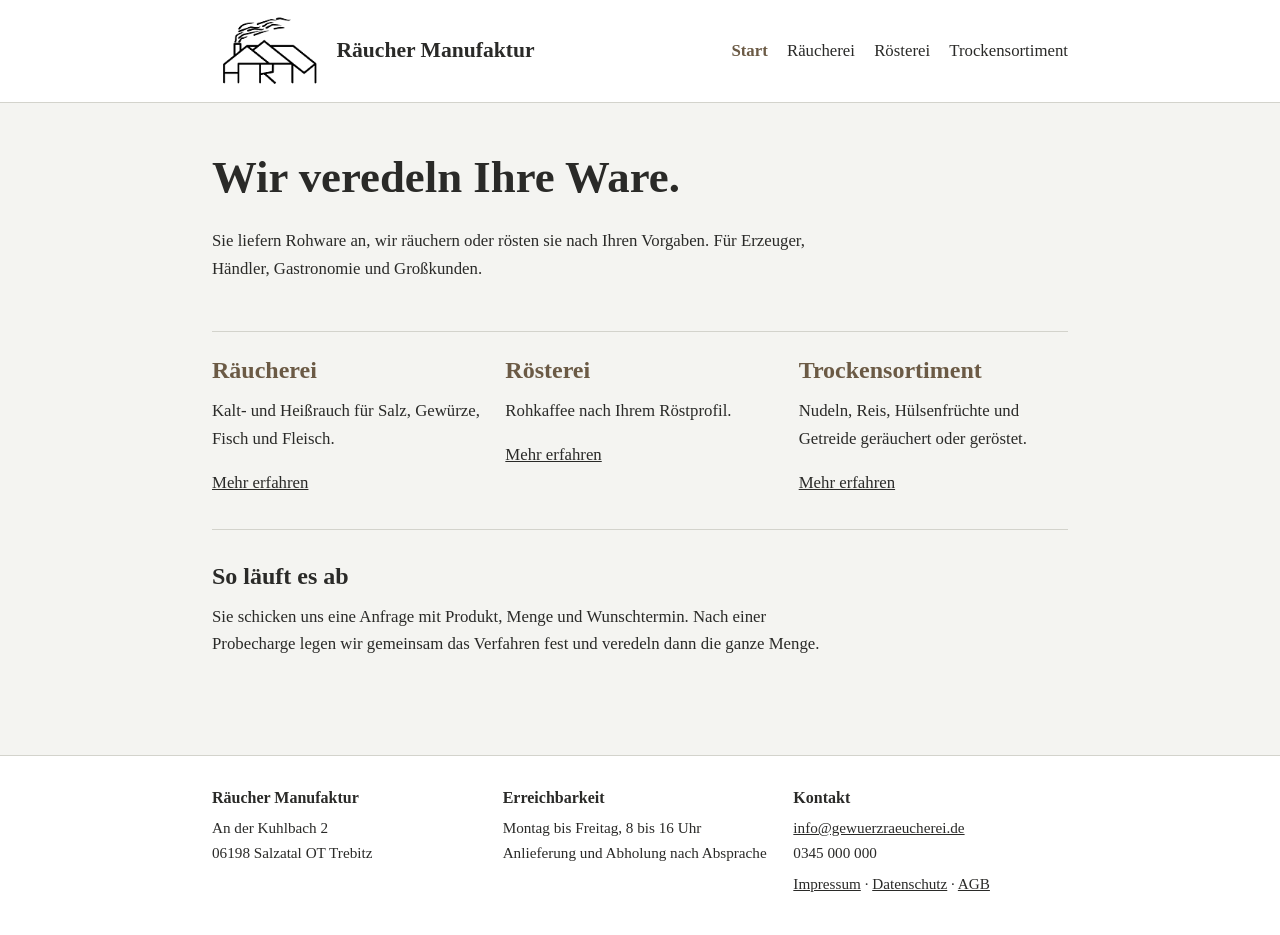
<file: index.html>
<!DOCTYPE html>
<html lang="de">
<head>
<meta charset="utf-8">
<meta name="viewport" content="width=device-width, initial-scale=1">
<title>Start | Räucher Manufaktur</title>
<meta name="description" content="Räuchern und Rösten im Kundenauftrag für Erzeuger, Händler und Großkunden.">
<link rel="icon" href="assets/img/logo.png" type="image/png">
<link rel="stylesheet" href="assets/css/style.css">
<script src="assets/js/include.js" defer></script>
</head>
<body>
<div data-include="partials/header.html"></div>
<main>

<section class="held wrap">
  <h1>Wir veredeln Ihre Ware.</h1>
  <p>Sie liefern Rohware an, wir räuchern oder rösten sie nach Ihren Vorgaben. Für Erzeuger, Händler, Gastronomie und Großkunden.</p>
</section>

<div class="wrap">
  <div class="bereiche">
    <a class="bereich" href="raeucherei.html">
      <h2>Räucherei</h2>
      <p>Kalt- und Heißrauch für Salz, Gewürze, Fisch und Fleisch.</p>
      <span>Mehr erfahren</span>
    </a>
    <a class="bereich" href="roesterei.html">
      <h2>Rösterei</h2>
      <p>Rohkaffee nach Ihrem Röstprofil.</p>
      <span>Mehr erfahren</span>
    </a>
    <a class="bereich" href="trockensortiment.html">
      <h2>Trockensortiment</h2>
      <p>Nudeln, Reis, Hülsenfrüchte und Getreide geräuchert oder geröstet.</p>
      <span>Mehr erfahren</span>
    </a>
  </div>

  <section class="einspaltig">
    <div>
      <h2>So läuft es ab</h2>
      <p>Sie schicken uns eine Anfrage mit Produkt, Menge und Wunschtermin. Nach einer Probecharge legen wir gemeinsam das Verfahren fest und veredeln dann die ganze Menge.</p>
    </div>
  </section>
</div>
</main>
<div data-include="partials/footer.html"></div>
</body>
</html>
</file>
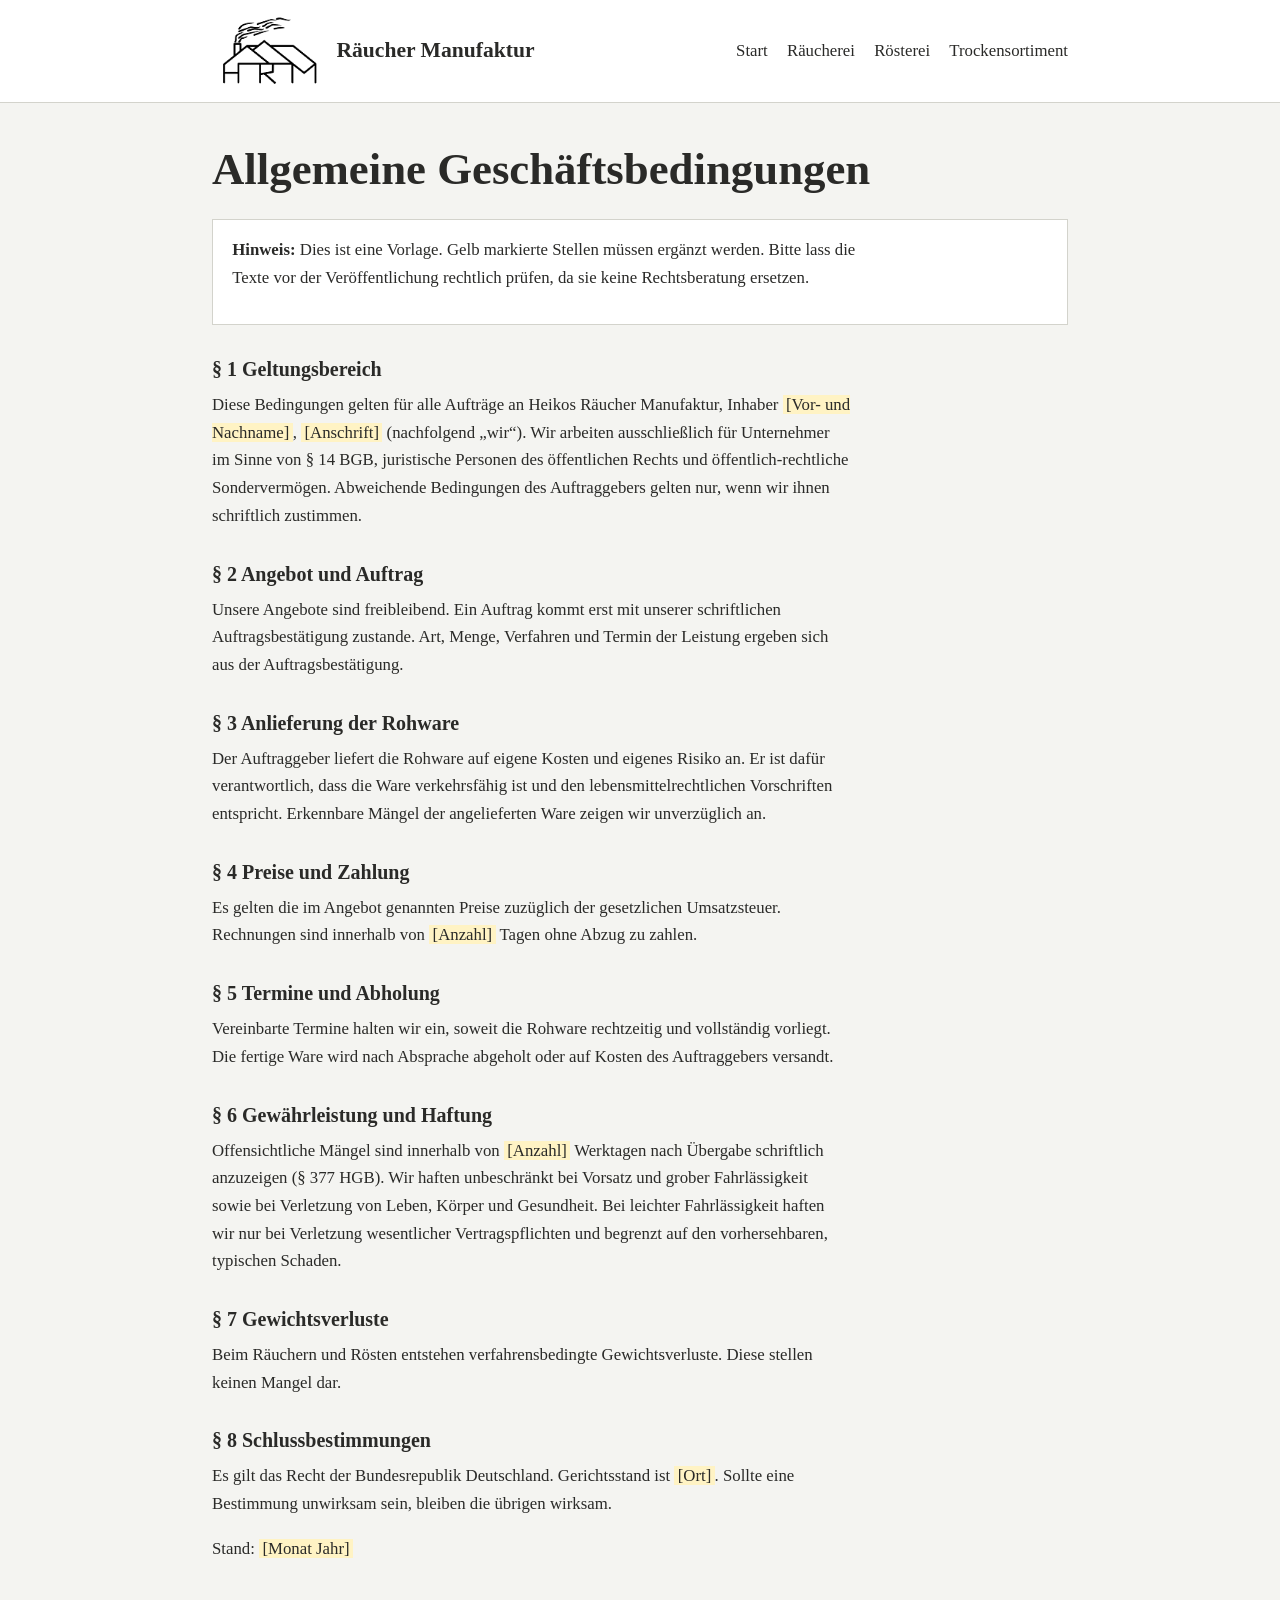
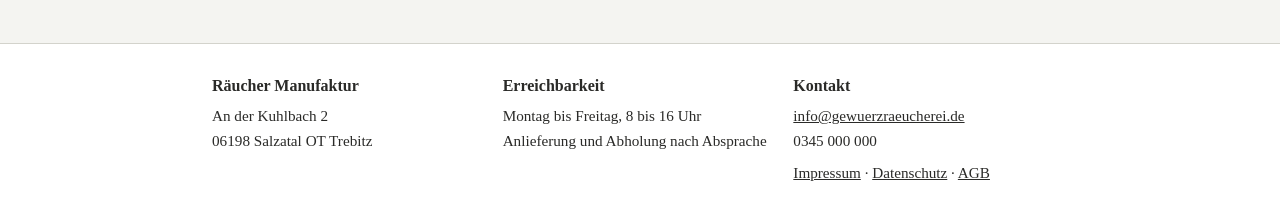
<file: agb.html>
<!DOCTYPE html>
<html lang="de">
<head>
<meta charset="utf-8">
<meta name="viewport" content="width=device-width, initial-scale=1">
<title>AGB | Heikos Räucher Manufaktur</title>
<meta name="description" content="Allgemeine Geschäftsbedingungen von Heikos Räucher Manufaktur.">
<link rel="icon" href="assets/img/logo.png" type="image/png">
<link rel="stylesheet" href="assets/css/style.css">
<script src="assets/js/include.js" defer></script>
</head>
<body>
<div data-include="partials/header.html"></div>
<main>
<section class="recht wrap">

<h1>Allgemeine Geschäftsbedingungen</h1>
<div class="vorlage"><p><strong>Hinweis:</strong> Dies ist eine Vorlage. Gelb markierte Stellen müssen ergänzt werden. Bitte lass die Texte vor der Veröffentlichung rechtlich prüfen, da sie keine Rechtsberatung ersetzen.</p></div>
<h2>§ 1 Geltungsbereich</h2>
<p>Diese Bedingungen gelten für alle Aufträge an Heikos Räucher Manufaktur, Inhaber <span class="platzhalter">[Vor- und Nachname]</span>, <span class="platzhalter">[Anschrift]</span> (nachfolgend „wir“). Wir arbeiten ausschließlich für Unternehmer im Sinne von § 14 BGB, juristische Personen des öffentlichen Rechts und öffentlich-rechtliche Sondervermögen. Abweichende Bedingungen des Auftraggebers gelten nur, wenn wir ihnen schriftlich zustimmen.</p>
<h2>§ 2 Angebot und Auftrag</h2>
<p>Unsere Angebote sind freibleibend. Ein Auftrag kommt erst mit unserer schriftlichen Auftragsbestätigung zustande. Art, Menge, Verfahren und Termin der Leistung ergeben sich aus der Auftragsbestätigung.</p>
<h2>§ 3 Anlieferung der Rohware</h2>
<p>Der Auftraggeber liefert die Rohware auf eigene Kosten und eigenes Risiko an. Er ist dafür verantwortlich, dass die Ware verkehrsfähig ist und den lebensmittelrechtlichen Vorschriften entspricht. Erkennbare Mängel der angelieferten Ware zeigen wir unverzüglich an.</p>
<h2>§ 4 Preise und Zahlung</h2>
<p>Es gelten die im Angebot genannten Preise zuzüglich der gesetzlichen Umsatzsteuer. Rechnungen sind innerhalb von <span class="platzhalter">[Anzahl]</span> Tagen ohne Abzug zu zahlen.</p>
<h2>§ 5 Termine und Abholung</h2>
<p>Vereinbarte Termine halten wir ein, soweit die Rohware rechtzeitig und vollständig vorliegt. Die fertige Ware wird nach Absprache abgeholt oder auf Kosten des Auftraggebers versandt.</p>
<h2>§ 6 Gewährleistung und Haftung</h2>
<p>Offensichtliche Mängel sind innerhalb von <span class="platzhalter">[Anzahl]</span> Werktagen nach Übergabe schriftlich anzuzeigen (§ 377 HGB). Wir haften unbeschränkt bei Vorsatz und grober Fahrlässigkeit sowie bei Verletzung von Leben, Körper und Gesundheit. Bei leichter Fahrlässigkeit haften wir nur bei Verletzung wesentlicher Vertragspflichten und begrenzt auf den vorhersehbaren, typischen Schaden.</p>
<h2>§ 7 Gewichtsverluste</h2>
<p>Beim Räuchern und Rösten entstehen verfahrensbedingte Gewichtsverluste. Diese stellen keinen Mangel dar.</p>
<h2>§ 8 Schlussbestimmungen</h2>
<p>Es gilt das Recht der Bundesrepublik Deutschland. Gerichtsstand ist <span class="platzhalter">[Ort]</span>. Sollte eine Bestimmung unwirksam sein, bleiben die übrigen wirksam.</p>
<p>Stand: <span class="platzhalter">[Monat Jahr]</span></p>
</section>
</main>
<div data-include="partials/footer.html"></div>
</body>
</html>
</file>
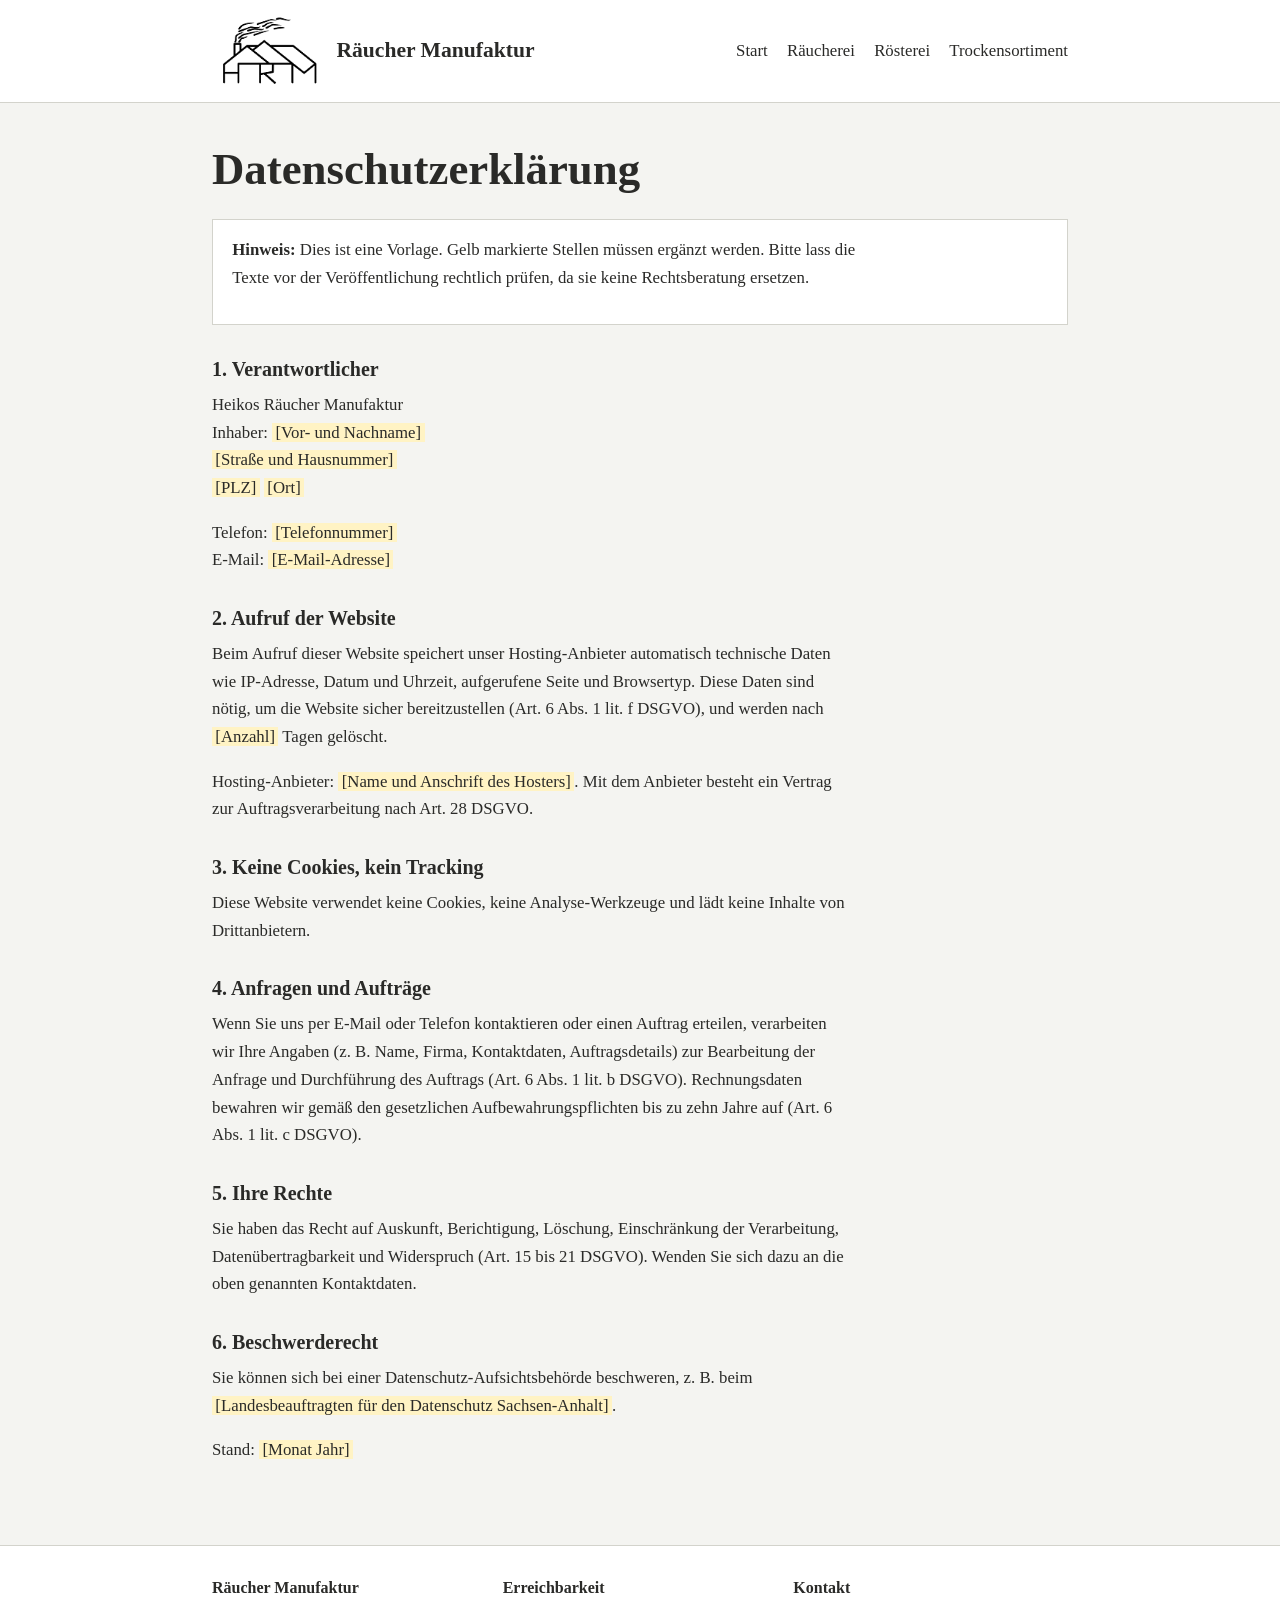
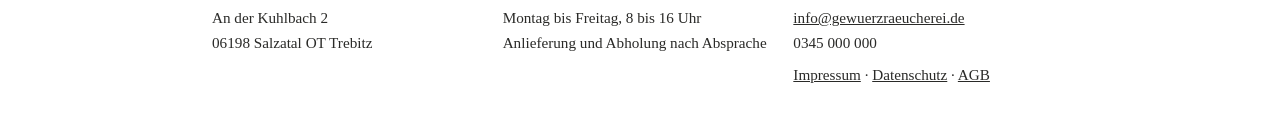
<file: datenschutz.html>
<!DOCTYPE html>
<html lang="de">
<head>
<meta charset="utf-8">
<meta name="viewport" content="width=device-width, initial-scale=1">
<title>Datenschutz | Heikos Räucher Manufaktur</title>
<meta name="description" content="Datenschutzerklärung von Heikos Räucher Manufaktur.">
<link rel="icon" href="assets/img/logo.png" type="image/png">
<link rel="stylesheet" href="assets/css/style.css">
<script src="assets/js/include.js" defer></script>
</head>
<body>
<div data-include="partials/header.html"></div>
<main>
<section class="recht wrap">

<h1>Datenschutzerklärung</h1>
<div class="vorlage"><p><strong>Hinweis:</strong> Dies ist eine Vorlage. Gelb markierte Stellen müssen ergänzt werden. Bitte lass die Texte vor der Veröffentlichung rechtlich prüfen, da sie keine Rechtsberatung ersetzen.</p></div>
<h2>1. Verantwortlicher</h2>
<p>Heikos Räucher Manufaktur<br>
Inhaber: <span class="platzhalter">[Vor- und Nachname]</span><br>
<span class="platzhalter">[Straße und Hausnummer]</span><br>
<span class="platzhalter">[PLZ]</span> <span class="platzhalter">[Ort]</span></p>
<p>Telefon: <span class="platzhalter">[Telefonnummer]</span><br>E-Mail: <span class="platzhalter">[E-Mail-Adresse]</span></p>
<h2>2. Aufruf der Website</h2>
<p>Beim Aufruf dieser Website speichert unser Hosting-Anbieter automatisch technische Daten wie IP-Adresse, Datum und Uhrzeit, aufgerufene Seite und Browsertyp. Diese Daten sind nötig, um die Website sicher bereitzustellen (Art. 6 Abs. 1 lit. f DSGVO), und werden nach <span class="platzhalter">[Anzahl]</span> Tagen gelöscht.</p>
<p>Hosting-Anbieter: <span class="platzhalter">[Name und Anschrift des Hosters]</span>. Mit dem Anbieter besteht ein Vertrag zur Auftragsverarbeitung nach Art. 28 DSGVO.</p>
<h2>3. Keine Cookies, kein Tracking</h2>
<p>Diese Website verwendet keine Cookies, keine Analyse-Werkzeuge und lädt keine Inhalte von Drittanbietern.</p>
<h2>4. Anfragen und Aufträge</h2>
<p>Wenn Sie uns per E-Mail oder Telefon kontaktieren oder einen Auftrag erteilen, verarbeiten wir Ihre Angaben (z. B. Name, Firma, Kontaktdaten, Auftragsdetails) zur Bearbeitung der Anfrage und Durchführung des Auftrags (Art. 6 Abs. 1 lit. b DSGVO). Rechnungsdaten bewahren wir gemäß den gesetzlichen Aufbewahrungspflichten bis zu zehn Jahre auf (Art. 6 Abs. 1 lit. c DSGVO).</p>
<h2>5. Ihre Rechte</h2>
<p>Sie haben das Recht auf Auskunft, Berichtigung, Löschung, Einschränkung der Verarbeitung, Datenübertragbarkeit und Widerspruch (Art. 15 bis 21 DSGVO). Wenden Sie sich dazu an die oben genannten Kontaktdaten.</p>
<h2>6. Beschwerderecht</h2>
<p>Sie können sich bei einer Datenschutz-Aufsichtsbehörde beschweren, z. B. beim <span class="platzhalter">[Landesbeauftragten für den Datenschutz Sachsen-Anhalt]</span>.</p>
<p>Stand: <span class="platzhalter">[Monat Jahr]</span></p>
</section>
</main>
<div data-include="partials/footer.html"></div>
</body>
</html>
</file>
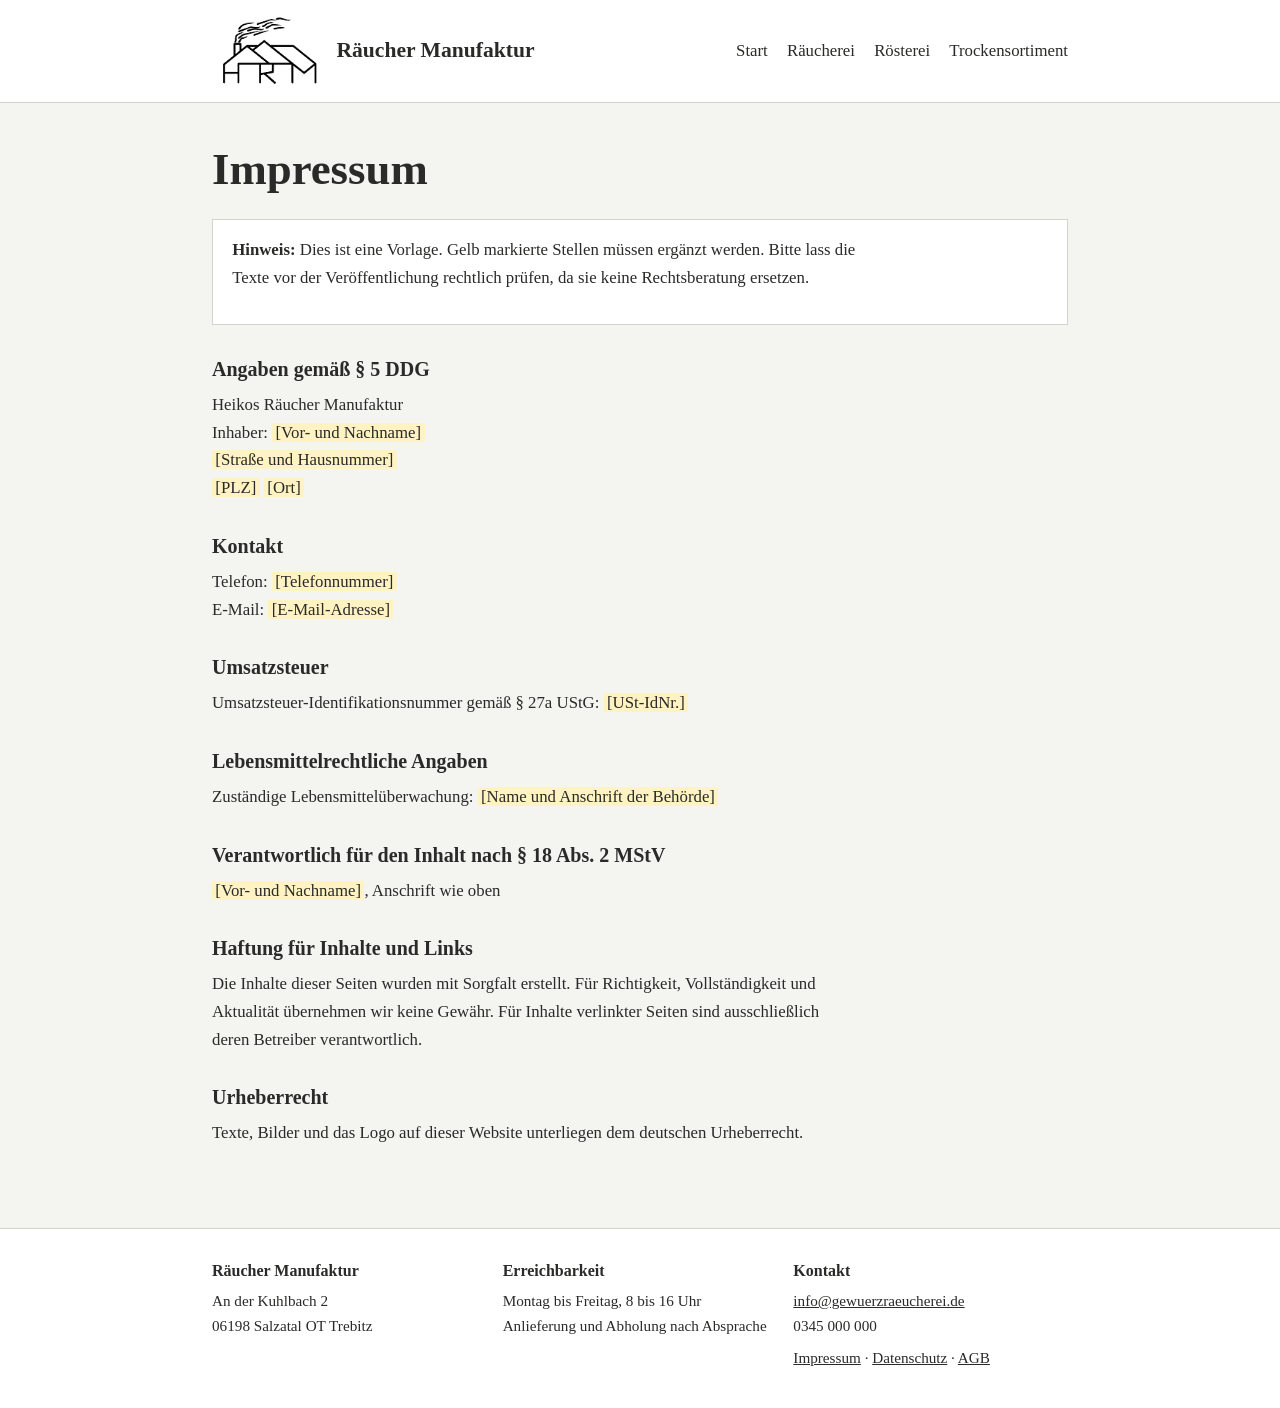
<file: impressum.html>
<!DOCTYPE html>
<html lang="de">
<head>
<meta charset="utf-8">
<meta name="viewport" content="width=device-width, initial-scale=1">
<title>Impressum | Heikos Räucher Manufaktur</title>
<meta name="description" content="Impressum von Heikos Räucher Manufaktur.">
<link rel="icon" href="assets/img/logo.png" type="image/png">
<link rel="stylesheet" href="assets/css/style.css">
<script src="assets/js/include.js" defer></script>
</head>
<body>
<div data-include="partials/header.html"></div>
<main>
<section class="recht wrap">

<h1>Impressum</h1>
<div class="vorlage"><p><strong>Hinweis:</strong> Dies ist eine Vorlage. Gelb markierte Stellen müssen ergänzt werden. Bitte lass die Texte vor der Veröffentlichung rechtlich prüfen, da sie keine Rechtsberatung ersetzen.</p></div>
<h2>Angaben gemäß § 5 DDG</h2>
<p>Heikos Räucher Manufaktur<br>
Inhaber: <span class="platzhalter">[Vor- und Nachname]</span><br>
<span class="platzhalter">[Straße und Hausnummer]</span><br>
<span class="platzhalter">[PLZ]</span> <span class="platzhalter">[Ort]</span></p>
<h2>Kontakt</h2>
<p>Telefon: <span class="platzhalter">[Telefonnummer]</span><br>E-Mail: <span class="platzhalter">[E-Mail-Adresse]</span></p>
<h2>Umsatzsteuer</h2>
<p>Umsatzsteuer-Identifikationsnummer gemäß § 27a UStG: <span class="platzhalter">[USt-IdNr.]</span></p>
<h2>Lebensmittelrechtliche Angaben</h2>
<p>Zuständige Lebensmittelüberwachung: <span class="platzhalter">[Name und Anschrift der Behörde]</span></p>
<h2>Verantwortlich für den Inhalt nach § 18 Abs. 2 MStV</h2>
<p><span class="platzhalter">[Vor- und Nachname]</span>, Anschrift wie oben</p>
<h2>Haftung für Inhalte und Links</h2>
<p>Die Inhalte dieser Seiten wurden mit Sorgfalt erstellt. Für Richtigkeit, Vollständigkeit und Aktualität übernehmen wir keine Gewähr. Für Inhalte verlinkter Seiten sind ausschließlich deren Betreiber verantwortlich.</p>
<h2>Urheberrecht</h2>
<p>Texte, Bilder und das Logo auf dieser Website unterliegen dem deutschen Urheberrecht.</p>
</section>
</main>
<div data-include="partials/footer.html"></div>
</body>
</html>
</file>
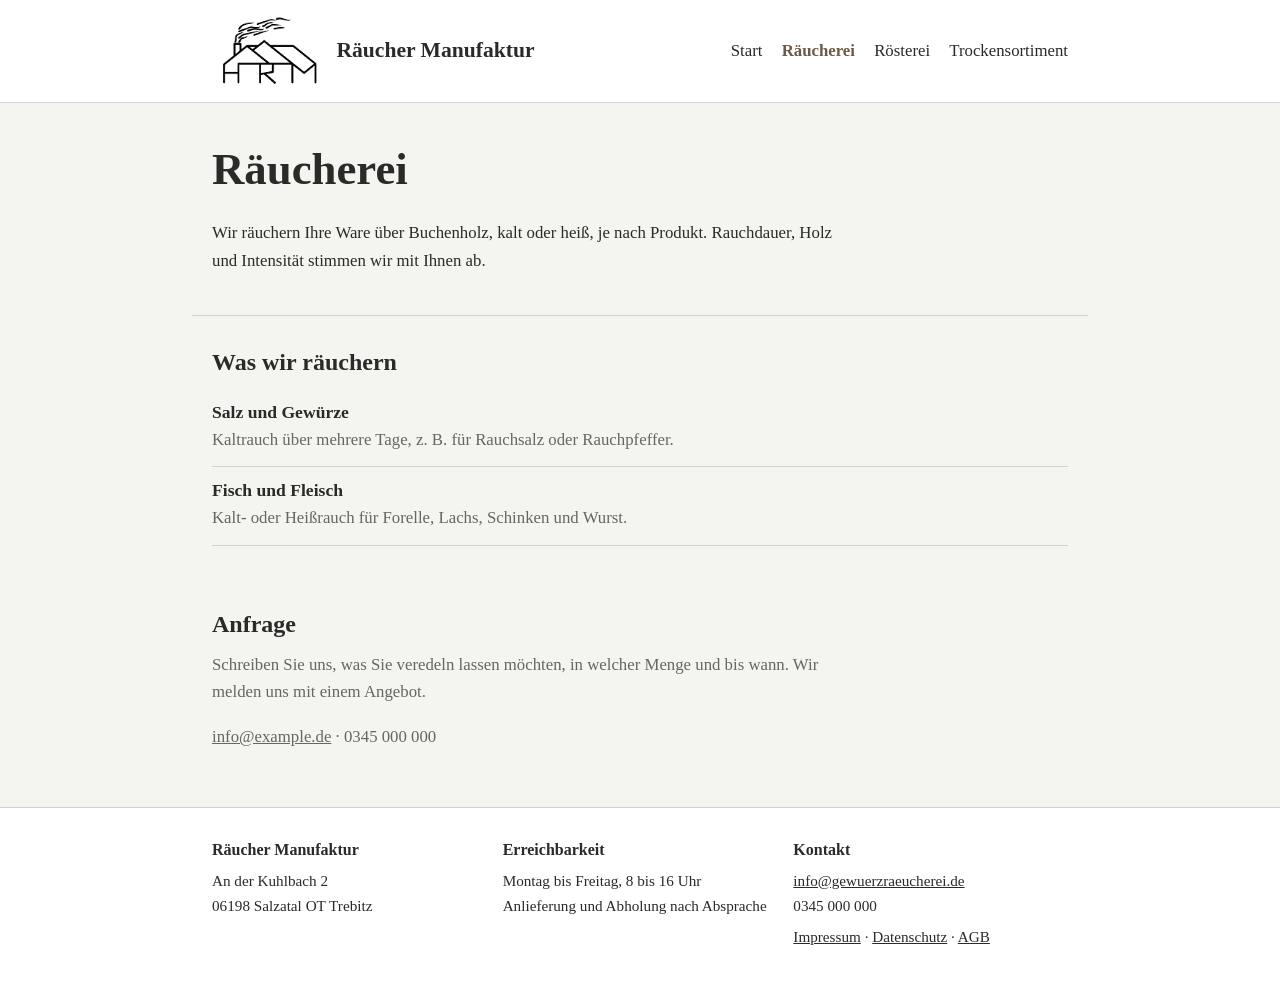
<file: raeucherei.html>
<!DOCTYPE html>
<html lang="de">
<head>
<meta charset="utf-8">
<meta name="viewport" content="width=device-width, initial-scale=1">
<title>Räucherei | Heikos Räucher Manufaktur</title>
<meta name="description" content="Kalt- und Heißräuchern im Kundenauftrag über Buchenholz.">
<link rel="icon" href="assets/img/logo.png" type="image/png">
<link rel="stylesheet" href="assets/css/style.css">
<script src="assets/js/include.js" defer></script>
</head>
<body>
<div data-include="partials/header.html"></div>
<main>

<section class="seitenkopf wrap">
  <h1>Räucherei</h1>
  <p>Wir räuchern Ihre Ware über Buchenholz, kalt oder heiß, je nach Produkt. Rauchdauer, Holz und Intensität stimmen wir mit Ihnen ab.</p>
</section>
<div class="wrap">
<section class="gruppe">
  <h2>Was wir räuchern</h2>
<ul class="liste">
  <li><h3>Salz und Gewürze</h3><p>Kaltrauch über mehrere Tage, z. B. für Rauchsalz oder Rauchpfeffer.</p></li>
  <li><h3>Fisch und Fleisch</h3><p>Kalt- oder Heißrauch für Forelle, Lachs, Schinken und Wurst.</p></li>
</ul>
</section>
<section class="gruppe">
  <h2>Anfrage</h2>
  <p>Schreiben Sie uns, was Sie veredeln lassen möchten, in welcher Menge und bis wann. Wir melden uns mit einem Angebot.</p>
  <p><a href="mailto:info@example.de">info@example.de</a> · 0345 000 000</p>
</section>
</div>
</main>
<div data-include="partials/footer.html"></div>
</body>
</html>
</file>
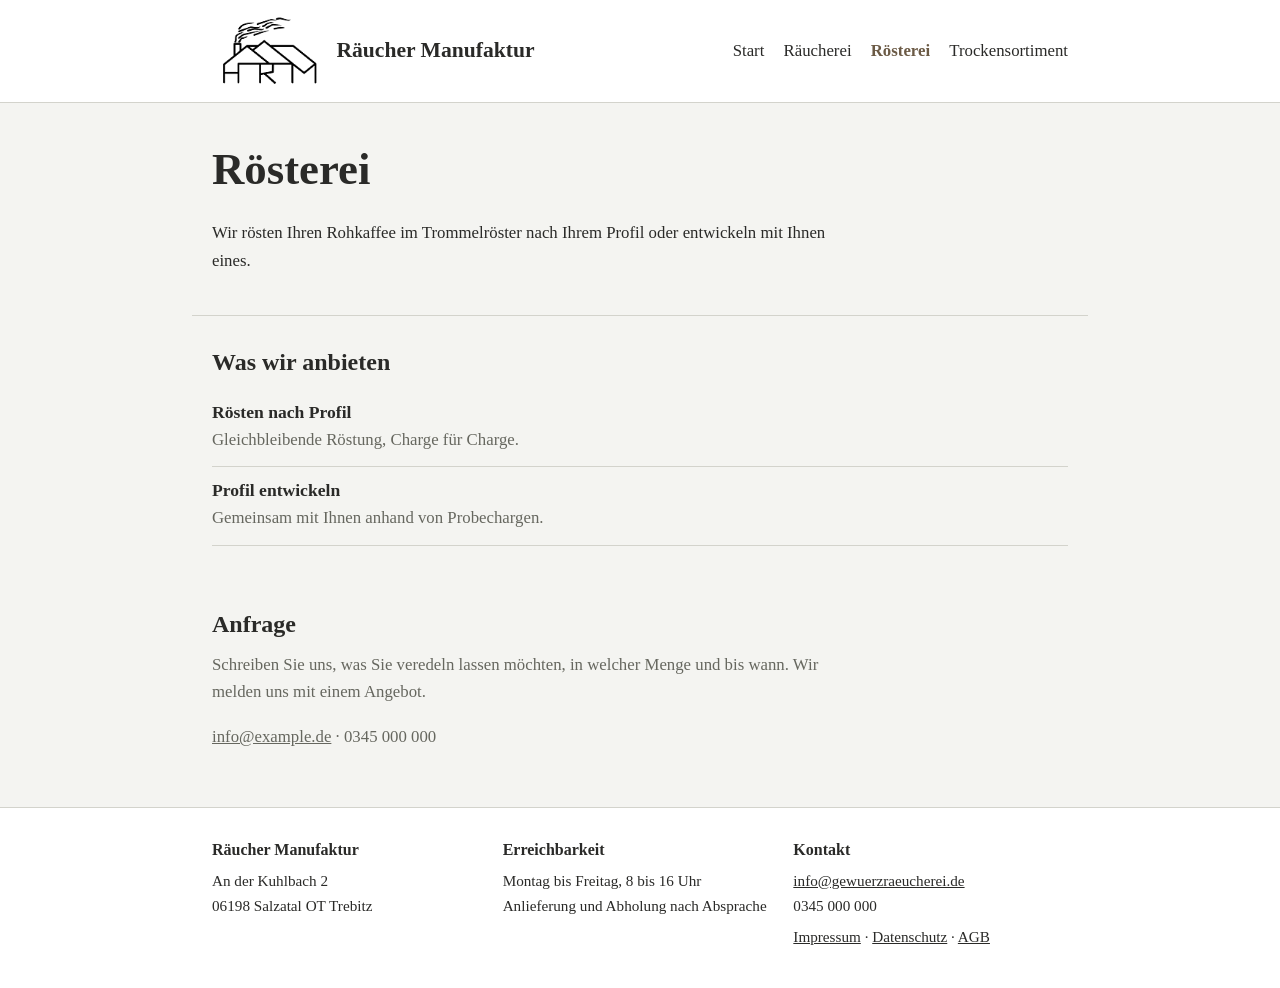
<file: roesterei.html>
<!DOCTYPE html>
<html lang="de">
<head>
<meta charset="utf-8">
<meta name="viewport" content="width=device-width, initial-scale=1">
<title>Rösterei | Heikos Räucher Manufaktur</title>
<meta name="description" content="Kaffeerösten im Kundenauftrag nach Ihrem Röstprofil.">
<link rel="icon" href="assets/img/logo.png" type="image/png">
<link rel="stylesheet" href="assets/css/style.css">
<script src="assets/js/include.js" defer></script>
</head>
<body>
<div data-include="partials/header.html"></div>
<main>

<section class="seitenkopf wrap">
  <h1>Rösterei</h1>
  <p>Wir rösten Ihren Rohkaffee im Trommelröster nach Ihrem Profil oder entwickeln mit Ihnen eines.</p>
</section>
<div class="wrap">
<section class="gruppe">
  <h2>Was wir anbieten</h2>
<ul class="liste">
  <li><h3>Rösten nach Profil</h3><p>Gleichbleibende Röstung, Charge für Charge.</p></li>
  <li><h3>Profil entwickeln</h3><p>Gemeinsam mit Ihnen anhand von Probechargen.</p></li>
</ul>
</section>
<section class="gruppe">
  <h2>Anfrage</h2>
  <p>Schreiben Sie uns, was Sie veredeln lassen möchten, in welcher Menge und bis wann. Wir melden uns mit einem Angebot.</p>
  <p><a href="mailto:info@example.de">info@example.de</a> · 0345 000 000</p>
</section>
</div>
</main>
<div data-include="partials/footer.html"></div>
</body>
</html>
</file>
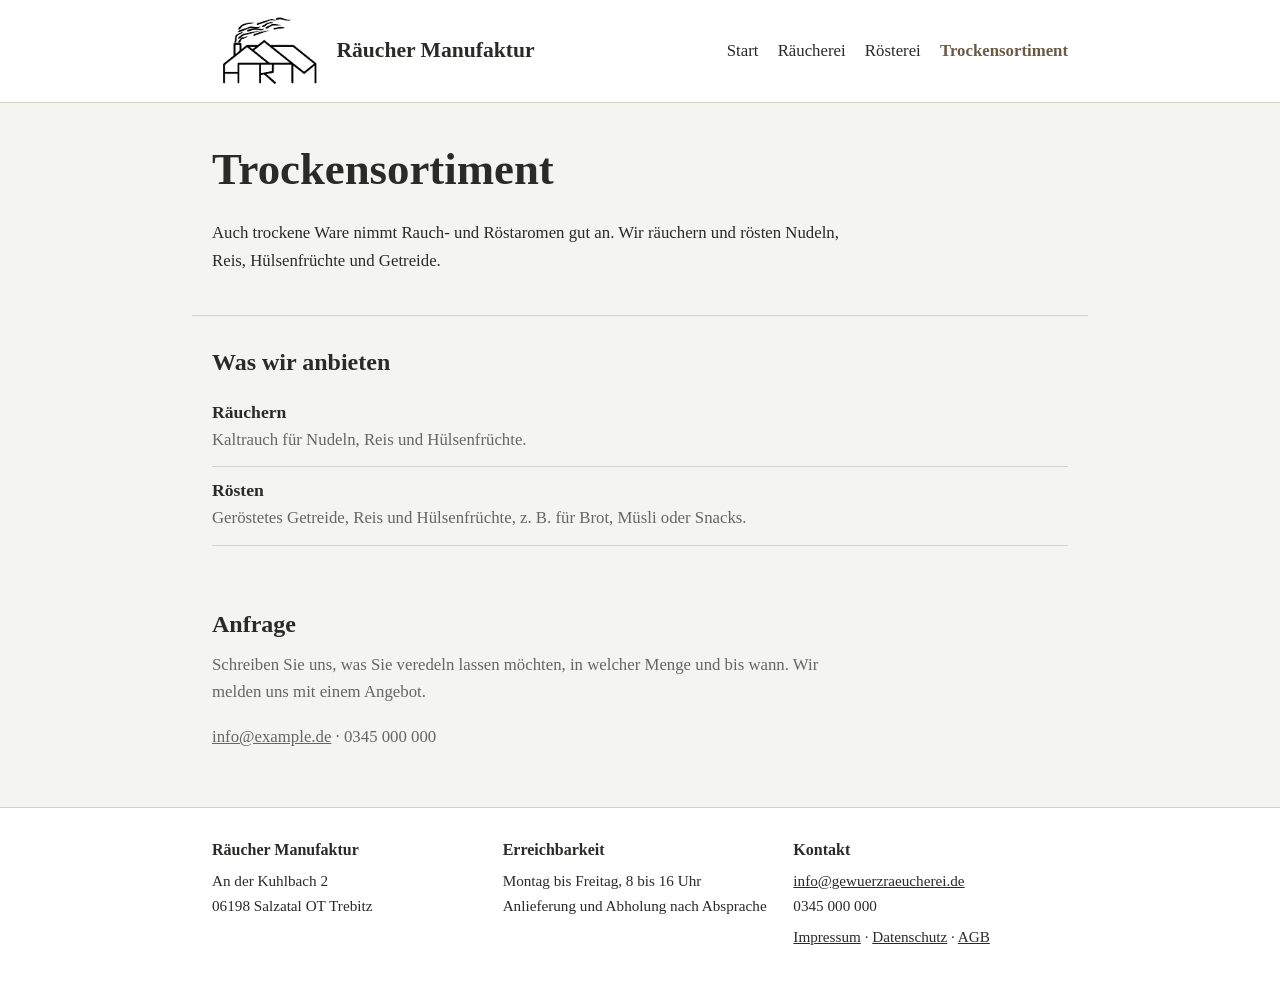
<file: trockensortiment.html>
<!DOCTYPE html>
<html lang="de">
<head>
<meta charset="utf-8">
<meta name="viewport" content="width=device-width, initial-scale=1">
<title>Trockensortiment | Heikos Räucher Manufaktur</title>
<meta name="description" content="Räuchern und Rösten von Nudeln, Reis, Hülsenfrüchten und Getreide im Kundenauftrag.">
<link rel="icon" href="assets/img/logo.png" type="image/png">
<link rel="stylesheet" href="assets/css/style.css">
<script src="assets/js/include.js" defer></script>
</head>
<body>
<div data-include="partials/header.html"></div>
<main>

<section class="seitenkopf wrap">
  <h1>Trockensortiment</h1>
  <p>Auch trockene Ware nimmt Rauch- und Röstaromen gut an. Wir räuchern und rösten Nudeln, Reis, Hülsenfrüchte und Getreide.</p>
</section>
<div class="wrap">
<section class="gruppe">
  <h2>Was wir anbieten</h2>
<ul class="liste">
  <li><h3>Räuchern</h3><p>Kaltrauch für Nudeln, Reis und Hülsenfrüchte.</p></li>
  <li><h3>Rösten</h3><p>Geröstetes Getreide, Reis und Hülsenfrüchte, z. B. für Brot, Müsli oder Snacks.</p></li>
</ul>
</section>
<section class="gruppe">
  <h2>Anfrage</h2>
  <p>Schreiben Sie uns, was Sie veredeln lassen möchten, in welcher Menge und bis wann. Wir melden uns mit einem Angebot.</p>
  <p><a href="mailto:info@example.de">info@example.de</a> · 0345 000 000</p>
</section>
</div>
</main>
<div data-include="partials/footer.html"></div>
</body>
</html>
</file>
<file: assets/css/style.css>
/* Heikos Räucher Manufaktur */
:root { --hell: #F4F4F1; --text: #2A2A28; --grau: #66675F; --linie: #D3D3CC; --akzent: #6B5A45; }
* { box-sizing: border-box; }
body { margin: 0; background: var(--hell); color: var(--text); font-family: Georgia, "Times New Roman", serif; line-height: 1.65; font-size: 1.05rem; }
a { color: inherit; }
a:focus-visible { outline: 2px solid var(--akzent); outline-offset: 3px; }
h1, h2, h3 { line-height: 1.2; margin: 0 0 .5em; }
h1 { font-size: clamp(2rem, 5vw, 2.8rem); }
h2 { font-size: 1.5rem; }
h3 { font-size: 1.1rem; }
p { max-width: 38em; margin: 0 0 1em; }
.wrap { max-width: 56rem; margin: 0 auto; padding: 0 1.25rem; }

.kopf { border-bottom: 1px solid var(--linie); background: #fff; }
.kopf .wrap { display: flex; flex-wrap: wrap; justify-content: space-between; align-items: center; gap: .8rem; padding-top: 1rem; padding-bottom: 1rem; }
.marke { font-size: 1.35rem; font-weight: bold; text-decoration: none; }
nav ul { list-style: none; margin: 0; padding: 0; display: flex; flex-wrap: wrap; gap: .3rem 1.2rem; }
nav a { text-decoration: none; }
nav a:hover { text-decoration: underline; }
nav a[aria-current="page"] { font-weight: bold; color: var(--akzent); }

.held { padding: 3rem 1.25rem 2rem; }
.bereiche { display: grid; grid-template-columns: repeat(auto-fit, minmax(14rem, 1fr)); gap: 1.5rem; padding: 1.5rem 0 2rem; border-top: 1px solid var(--linie); }
.bereich { text-decoration: none; display: block; }
.bereich h2 { color: var(--akzent); }
.bereich span { text-decoration: underline; }
.zweispaltig { display: grid; grid-template-columns: 1fr 1fr; gap: 2rem; padding: 2rem 0 3rem; border-top: 1px solid var(--linie); }
@media (max-width: 700px) { .zweispaltig { grid-template-columns: 1fr; gap: .5rem; } }

.seitenkopf { padding: 2.5rem 1.25rem 1.5rem; border-bottom: 1px solid var(--linie); }
.gruppe { padding: 2rem 0 .5rem; }
.gruppe > p { color: var(--grau); }
.liste { list-style: none; margin: 0 0 1.5rem; padding: 0; }
.liste li { padding: .8rem 0; border-bottom: 1px solid var(--linie); }
.liste h3 { margin: 0 0 .2rem; }
.liste p { margin: 0; color: var(--grau); }

.fuss { border-top: 1px solid var(--linie); background: #fff; padding: 2rem 0; font-size: .95rem; margin-top: 2rem; }
.fuss .wrap { display: grid; grid-template-columns: repeat(auto-fit, minmax(12rem, 1fr)); gap: 1rem; }
.fuss h3 { font-size: 1rem; }
.fuss p { margin: 0 0 .4rem; }

/* Logo */
.marke { display: flex; align-items: center; gap: .9rem; }
.marke img { width: 110px; height: auto; flex-shrink: 0; }
@media (max-width: 480px) { .marke img { width: 84px; } .marke { font-size: 1.15rem; } }

/* Rechtstexte */
.recht { padding: 2.5rem 1.25rem 2rem; }
.recht h2 { font-size: 1.25rem; margin-top: 2rem; }
.recht ul { max-width: 38em; padding-left: 1.2rem; }
.platzhalter { background: #FFF3C4; padding: 0 .2em; }
.vorlage { border: 1px solid var(--linie); background: #fff; padding: 1rem 1.2rem; margin: 0 0 2rem; }
.einspaltig { padding: 2rem 0 3rem; border-top: 1px solid var(--linie); }
</file>
